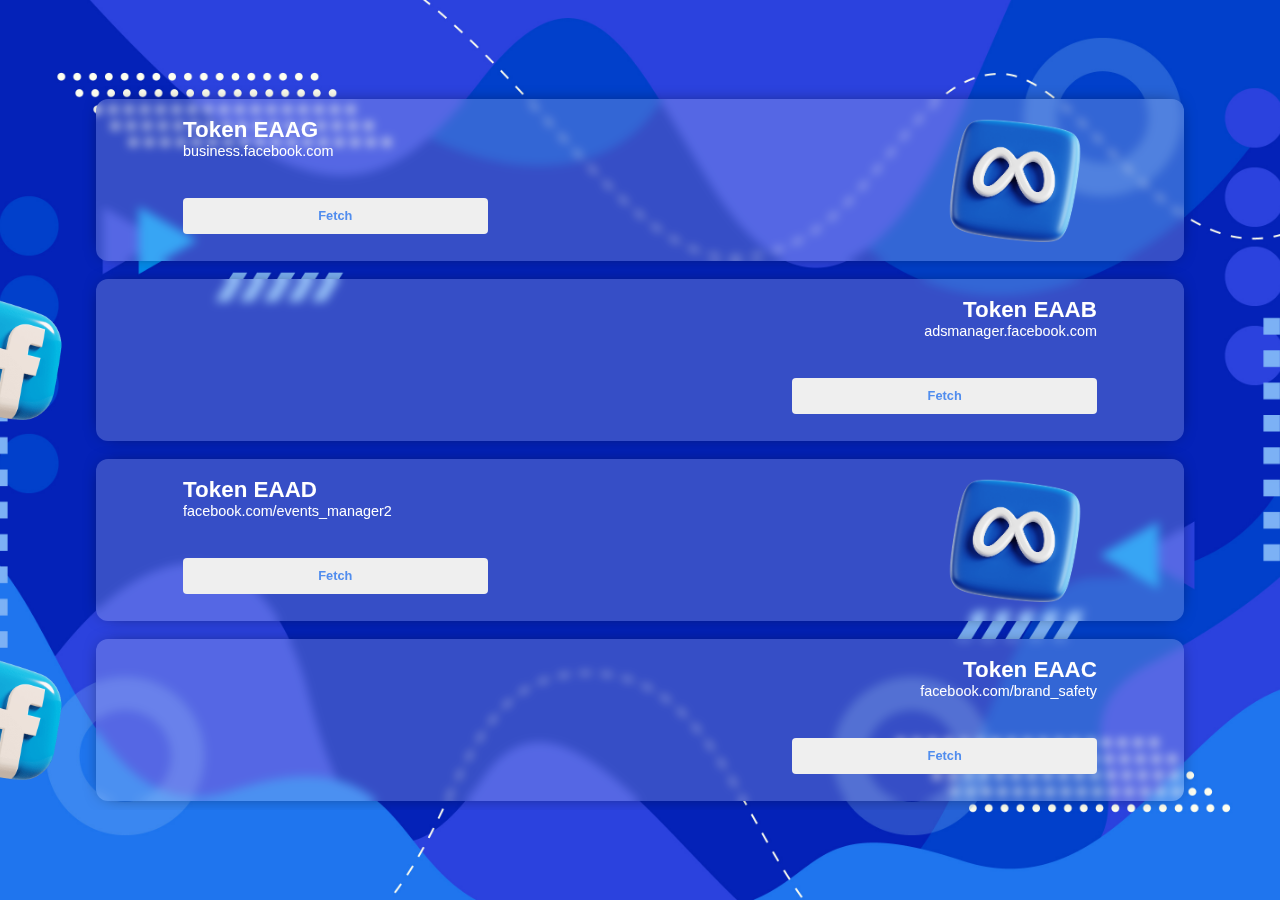
<file: generate_token/index.html>
<!DOCTYPE html>
<html lang="en">
<head>
    <meta charset="UTF-8">
    <meta name="viewport" content="width=device-width, initial-scale=1.0">
    <link rel="stylesheet" href="css/styleGenerateToken.css">
    <title>FBToolkit | Generate Token</title>
</head>
<body>
    <div class="full-size">
        <div class="full-container">
            <div id="button-container" class="button-container"></div>
        </div>
    </div>

    <script src="javascript/generateToken.js"></script>
</body>
</html>
</file>
<file: generate_token/css/styleGenerateToken.css>
body {
    margin: 0;
    background-color: #c6e6ff;
    overflow: hidden;
}

::-webkit-scrollbar {
    display: none;
}

/* Keyframe */

@keyframes pop-in-button {
    0% {
        transform: scale(0.5);
        opacity: 0;
    }
    65% {
        transform: scale(1.1);
        opacity: 0.8;
    }
    100% {
        transform: scale(1);
        opacity: 1;
    }
}

@keyframes navbar-slide-open {
    0% {transform: translateX(100vw);}
    100% {transform: translateX(0);}
}

@keyframes pindah-ngiri {
    0% {right: -12%;}
    100% {right: 80%;}
}

@keyframes pindah-nganan {
    0% {left: -16%;}
    100% {left: 76%;}
}

@keyframes pop-in-token {
    0% {
        transform: scale(0.3);
        opacity: 0;
    }
    100% {
        transform: scale(1);
        opacity: 1;
    }
}

/* Full Size */

.full-size {
    background-image: url('../../assets/background1.jpg');
    background-size: cover;
    background-position: center;
    background-repeat: no-repeat;
    position: relative;
    width: 100vw;
    height: 100vh;
    overflow: hidden;
    display: flex;
    flex-direction: column;
    align-items: center;
}

/* Navigation Bar */

.navigation-container {
    position: absolute;
    background-color: rgba(255, 255, 255, 0.2);
    backdrop-filter: blur(10px);
    width: 100%;
    height: 8%;
    z-index: 2;
    display: flexbox;
    border: none;
    border-radius: 0px 0px 12px 12px;
    animation: navbar-slide-open 0.5s ease-out forwards;
    overflow: hidden;
}

.back-button-container {
    background-image: linear-gradient(to right, rgba(255, 255, 255, 0.4), rgba(255, 255, 255, 0));
    height: 100%;
    aspect-ratio: 0.8;
    float: left;
    border: none;
    border-radius: 0px 0px 0px 12px;
    color: white;
    display: flex;
    align-items: center;
    justify-content: center;
}

.back-button-container i {
    font-size: 130%;
    pointer-events: all;
}

.navigasi-kanan-container {
    /* background-color: #518dee; */
    color: white;
    font-family: 'Segoe UI', Tahoma, Geneva, Verdana, sans-serif;
    height: 100%;
    aspect-ratio: 2;
    float: right;
    display: flex;
    flex-direction: column;
    text-align: right;
    justify-content: center;
    padding-right: 10px;
    box-sizing: border-box;
    overflow: hidden;
}

.navigasi-kanan-container h1 {
    margin: 0;
    margin-top: -1vh;
    font-size: 130%;
    white-space: nowrap;
}

.navigasi-kanan-container span {
    margin: 0;
    margin-top: -0.5vh;
    font-size: 60%;
    white-space: nowrap;
}

/* Menu Token */

.full-container {
    /* position: relative; */
    padding-top: 10vh;
    box-sizing: border-box;
    width: 100%;
    overflow-x: hidden;
    overflow-y: auto;
}

.button-container {
    width: 100%;
    display: flex;
    flex-direction: column;
    align-items: center;
}

.item-button {
    background-color: rgba(255, 255, 255, 0.2);
    backdrop-filter: blur(5px);
    box-shadow: 0 0 20px -10px black;
    border: none;
    border-radius: 12px;
    width: 85vw;
    height: 18vh;
    margin: 1vh;
    animation: pop-in-button 0.5s ease-out forwards;
}

.inside-item-button {
    width: 100%;
    height: 100%;
    border: none;
    border-radius: 12px;
    display: flexbox;
}

.sector-text-button {
    width: 80%;
    height: 100%;
    border: none;
    border-radius: 12px;
    overflow-y: hidden;
    overflow-x: auto;
    font-family: 'Segoe UI', Tahoma, Geneva, Verdana, sans-serif;
    color: white;
    box-sizing: border-box;
    padding-top: 2vh;
    display: flex;
    flex-direction: column;
}

.sector-text-button.genap {
    padding-left: 8%;
    text-align: left;
    float: left;
}

.sector-text-button.ganjil {
    padding-right: 8%;
    text-align: right;
    float: right;
}

.sector-text-button h1 {
    font-size: 140%;
    margin: 0;
    overflow-y: hidden;
    overflow-x: auto;
    white-space: nowrap;
}

.sector-text-button span {
    font-size: 90%;
    margin: 0;
    overflow-y: hidden;
    overflow-x: auto;
    white-space: nowrap;
    margin-bottom: 12px;
}

.sector-gambar-button {
    position: absolute;
    width: 35%;
    height: 100%;
    border: none;
    display: flex;
}

.sector-gambar-button.genap {
    right: -12%;
}

.sector-gambar-button.ganjil {
    left: -16%;
}

.fetch-button {
    position: absolute;
    border: none;
    border-radius: 4px;
    outline: none;
    height: 22%;
    width: 28%;
    font-size: 80%;
    font-weight: bold;
    top: 11vh;
    overflow: hidden;
    transition: all 0.15s ease
}

.fetch-button.color {
    color: #518dee;
}

.fetch-button:hover {
    background-color: #b7b7b7;
    color: white;
    scale: 0.95;
}

.fetch-button.genap {
    left: 8%;
}

.fetch-button.ganjil {
    right: 8%;
}

.fetch-button.failed {
    color: red;
}

/* Output Token */

.token-container {
    width: 100%;
    display: flex;
    flex-direction: column;
    align-items: center;
}

.token-item {
    background-color: rgba(255, 255, 255, 0.2);
    backdrop-filter: blur(5px);
    box-shadow: 0 0 20px -10px black;
    border: none;
    border-radius: 12px;
    width: 85vw;
    height: 18vh;
    margin: 1vh;
    animation: pop-in-button 0.5s ease-out forwards;
}

.sector-gambar-button.slide-kiri {
    animation: pindah-ngiri 0.5s ease forwards;
}

.sector-gambar-button.slide-kanan {
    animation: pindah-nganan 0.5s ease forwards;
}

.sector-token-output {
    width: 80%;
    height: 100%;
    border: none;
    border-radius: 12px;
    overflow-y: hidden;
    overflow-x: auto;
    font-family: 'Segoe UI', Tahoma, Geneva, Verdana, sans-serif;
    color: white;
    box-sizing: border-box;
    padding: 4%;
    display: flex;
    flex-direction: column;
    animation: pop-in-token 0.4s ease-out forwards;
}

.sector-token-output.genap {
    padding-left: 4%;
    text-align: left;
    float: left;
}

.sector-token-output.ganjil {
    padding-right: 4%;
    text-align: right;
    float: right;
}

.output-token {
    /* background-color: black; */
    text-decoration: none;
    outline: none;
    border: none;
    width: 100%;
    height: 57%;
    display: block;
    font-family: 'Segoe UI', Tahoma, Geneva, Verdana, sans-serif;
    font-size: 80%;
    color: white;
    overflow-x: hidden;
    overflow-y: auto;
    white-space: normal;
    word-wrap: break-word;
}

.copy-button {
    position: absolute;
    bottom: 13%;
    margin: 0;
    background-color: white;
    color: #518dee;
    width: 60px;
    height: 24px;
    outline: none;
    border: none;
    border-radius: 5px;
    font-family: 'Segoe UI', Tahoma, Geneva, Verdana, sans-serif;
    font-size: 70%;
    font-weight: bold;
}

.copy-button.ganjil {
    right: 7%;
}

.copy-button.genap {
    left: 7%;
}

/* Footer Ngisor */

.footer {
    width: 100%;
    height: 12%;
}
</file>
